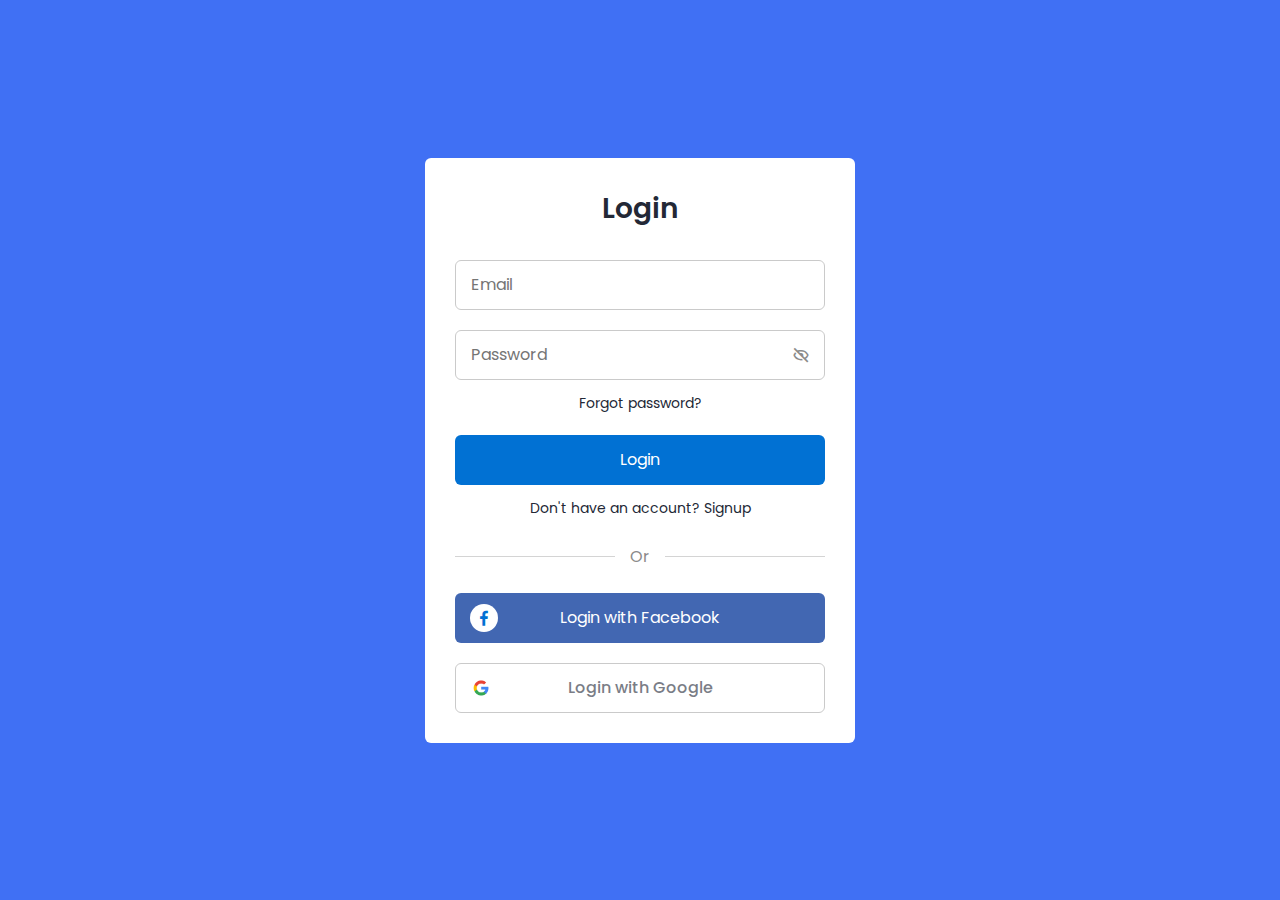
<file: index.html>
<!DOCTYPE html>
<html lang="en">
<head>
    <meta charset="UTF-8">
    <meta name="viewport" content="width=device-width, initial-scale=1.0">
    <title>Document</title>

    <link rel="stylesheet" href="style.css">

    <link href='https://unpkg.com/boxicons@2.1.2/css/boxicons.min.css' rel='stylesheet'>


</head>
<body>

                                        <!-- LOGIN FORM  -->

    <section>
        <div class="container">
            <div class="form login">
                <div class="content">
                    <header>Login</header>
                    <form action="#">
                        <div class="field input-field">
                            <input type="email" placeholder="Email" class="input">
                        </div>
                        <div class="field input-field">
                            <input type="password" placeholder="Password" class="password">
                            <i class='bx bx-hide eye-icon'></i>
                        </div>
                        <div class="form-link">
                            <a href="#" class="forgot-pass">Forgot password?</a>
                        </div>
                        <div class="field button-field">
                            <button>Login</button>
                        </div>
                        <!-- <div class="form-link">
                            <span>Already have an account?</span><a href="#" class="signup-link">Login</a>
                        </div> -->
                    </form>
                    <div class="form-link">
                        <span>Don't have an account? <a href="./signup/signup.html" class="link signup-link">Signup</a></span>
                    </div>
                </div>
                <div class="line"></div>
                <div class="media-options">
                    <a href="#" class="field facebook">
                        <i class='bx bxl-facebook facebook-icon'></i>
                        <span>Login with Facebook</span>
                    </a>
                </div>
                <div class="media-options">
                    <a href="#" class="field google">
                        <img src="/img/google.png" alt="" class="google-img">
                        <span>Login with Google</span>
                    </a>
                </div>
            </div>
                </div>
            </div>
        </div>
    </section>



                                                



</body>
</html>
</file>
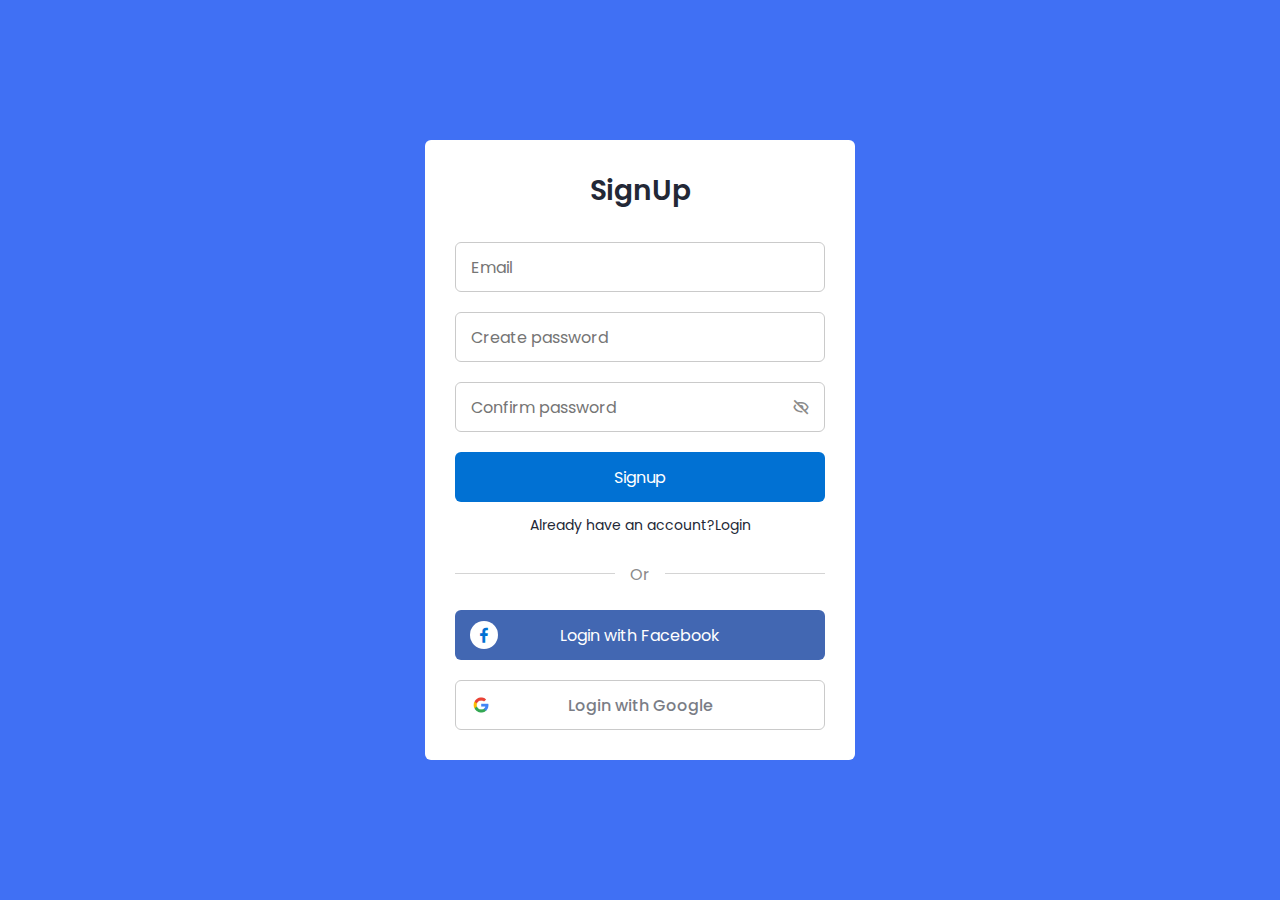
<file: signup/signup.html>
<!DOCTYPE html>
<html lang="en">
<head>
    <meta charset="UTF-8">
    <meta name="viewport" content="width=device-width, initial-scale=1.0">
    <title>Document</title>

    <link rel="stylesheet" href="style.css">

    <link href='https://unpkg.com/boxicons@2.1.2/css/boxicons.min.css' rel='stylesheet'>


</head>
<body>

                                        <!-- Sign Up FORM  -->

    <section>
        <div class="container">
            <div class="form signup">
                <div class="content">
                    <header>SignUp</header>
                    <form action="#">
                        <div class="field input-field">
                            <input type="email" placeholder="Email" class="input">
                        </div>
                        <div class="field input-field">
                            <input type="password" placeholder="Create password" class="password">
                        </div>
                        <div class="field input-field">
                            <input type="password" placeholder="Confirm password" class="password">
                            <i class='bx bx-hide eye-icon'></i>
                        </div>
                        <div class="field button-field">
                            <button>Signup</button>
                        </div>
                    </form>
                    <div class="form-link">
                        <span>Already have an account?<a href="../index.html" class="link signup-link">Login</a></span>
                    </div>
                </div>
                <div class="line"></div>
                <div class="media-options">
                    <a href="#" class="field facebook">
                        <i class='bx bxl-facebook facebook-icon'></i>
                        <span>Login with Facebook</span>
                    </a>
                </div>
                <div class="media-options">
                    <a href="#" class="field google">
                        <img src="/img/google.png" alt="" class="google-img">
                        <span>Login with Google</span>
                    </a>
                </div>
            </div>
                </div>
            </div>
        </div>
    </section>



                                                



</body>
</html>
</file>
<file: style.css>
@import url('https://fonts.googleapis.com/css2?family=Poppins:wght@300;400;500;600&display=swap');

*
{
    margin: 0;
    padding: 0;
    box-sizing: border-box;
    font-family: 'poppins', sans-serif;
    text-decoration: none;
}

.container
{
    height: 100vh;
    width: 100%;
    display: flex;
    align-items: center;
    justify-content: center;
    background-color: #4070f4;
    column-gap: 30px;
}
.form
{
    width: 100%;
    max-width: 430px;
    padding: 30px;
    border-radius: 6px;
    background: white;
}
header
{
    font-size: 28px;
    font-weight: 600;
    color: #232836;
    text-align: center;
}
form
{
    margin-top: 30px;
}
.form .field
{
    position: relative;
    height: 50px;
    width: 100%;
    margin-top: 20px;
    border-radius: 6px;
}
.field input,
.field button
{
    height: 100%;
    width: 100%;
    border: none;
    font-size: 16px;
    font-weight: 400;
    border-radius: 6px;
}
.field input
{
    outline: none;
    padding: 0 15px;
    border: 1px solid#CACACA;
}
.field input:focus
{
    border-bottom-width: 2px;
}
.eye-icon
{
    position: absolute;
    top: 50%;
    right: 10px;
    transform: translateY(-50%);
    font-size: 18px;
    color: #8b8b8b;
    cursor: pointer;
    padding: 5px;
}
.field button
{
    color: #fff;
    background-color: #0171d3;
    transition: all 0.3s ease;
    cursor: pointer;
}
.field button:hover
{
    background-color: #016dcb;
}
.form-link
{
    text-align: center;
    margin-top: 10px;
}
.form-link span,
.form-link a
{
    font-size: 14px;
    font-weight: 400;
    color: #232836;
}
.form-content a:hover
{
    text-decoration: underline;
}
.line
{
    position: relative;
    height: 1px;
    width: 100%;
    margin: 36px 0;
    background-color: #d4d4d4;
}
.line::before
{
    content: 'Or';
    position: absolute;
    top: 50%;
    left: 50%;
    transform: translate(-50%, -50%);
    background-color: #FFF;
    color: #8b8b8b;
    padding: 0 15px;
}
.media-options a
{
    display: flex;
    align-items: center;
    justify-content: center;
}
a.facebook
{
    color: #fff;
    background-color: #4267b2;
}
a.facebook .facebook-icon
{
    height: 28px;
    width: 28px;
    color: #0171d3;
    font-size: 20px;
    border-radius: 50%;
    display: flex;
    align-items: center;
    justify-content: center;
    background-color: #fff;
}
.facebook-icon,
img.google-img
{
    position: absolute;
    top: 50%;
    left: 15px;
    transform: translateY(-50%);
}
img.google-img
{
    height: 20px;
    width: 20px;
    object-fit: cover;
}
a.google
{
    border: 1px solid #CACACA;
}
a.google span
{
    font-weight: 500;
    opacity: 0.6;
    color: #232836;
}
</file>
<file: signup/style.css>
@import url('https://fonts.googleapis.com/css2?family=Poppins:wght@300;400;500;600&display=swap');

*
{
    margin: 0;
    padding: 0;
    box-sizing: border-box;
    font-family: 'poppins', sans-serif;
    text-decoration: none;
}

.container
{
    height: 100vh;
    width: 100%;
    display: flex;
    align-items: center;
    justify-content: center;
    background-color: #4070f4;
    column-gap: 30px;
}
.form
{
    width: 100%;
    max-width: 430px;
    padding: 30px;
    border-radius: 6px;
    background: white;
}
header
{
    font-size: 28px;
    font-weight: 600;
    color: #232836;
    text-align: center;
}
form
{
    margin-top: 30px;
}
.form .field
{
    position: relative;
    height: 50px;
    width: 100%;
    margin-top: 20px;
    border-radius: 6px;
}
.field input,
.field button
{
    height: 100%;
    width: 100%;
    border: none;
    font-size: 16px;
    font-weight: 400;
    border-radius: 6px;
}
.field input
{
    outline: none;
    padding: 0 15px;
    border: 1px solid#CACACA;
}
.field input:focus
{
    border-bottom-width: 2px;
}
.eye-icon
{
    position: absolute;
    top: 50%;
    right: 10px;
    transform: translateY(-50%);
    font-size: 18px;
    color: #8b8b8b;
    cursor: pointer;
    padding: 5px;
}
.field button
{
    color: #fff;
    background-color: #0171d3;
    transition: all 0.3s ease;
    cursor: pointer;
}
.field button:hover
{
    background-color: #016dcb;
}
.form-link
{
    text-align: center;
    margin-top: 10px;
}
.form-link span,
.form-link a
{
    font-size: 14px;
    font-weight: 400;
    color: #232836;
}
.form-content a:hover
{
    text-decoration: underline;
}
.line
{
    position: relative;
    height: 1px;
    width: 100%;
    margin: 36px 0;
    background-color: #d4d4d4;
}
.line::before
{
    content: 'Or';
    position: absolute;
    top: 50%;
    left: 50%;
    transform: translate(-50%, -50%);
    background-color: #FFF;
    color: #8b8b8b;
    padding: 0 15px;
}
.media-options a
{
    display: flex;
    align-items: center;
    justify-content: center;
}
a.facebook
{
    color: #fff;
    background-color: #4267b2;
}
a.facebook .facebook-icon
{
    height: 28px;
    width: 28px;
    color: #0171d3;
    font-size: 20px;
    border-radius: 50%;
    display: flex;
    align-items: center;
    justify-content: center;
    background-color: #fff;
}
.facebook-icon,
img.google-img
{
    position: absolute;
    top: 50%;
    left: 15px;
    transform: translateY(-50%);
}
img.google-img
{
    height: 20px;
    width: 20px;
    object-fit: cover;
}
a.google
{
    border: 1px solid #CACACA;
}
a.google span
{
    font-weight: 500;
    opacity: 0.6;
    color: #232836;
}
</file>
